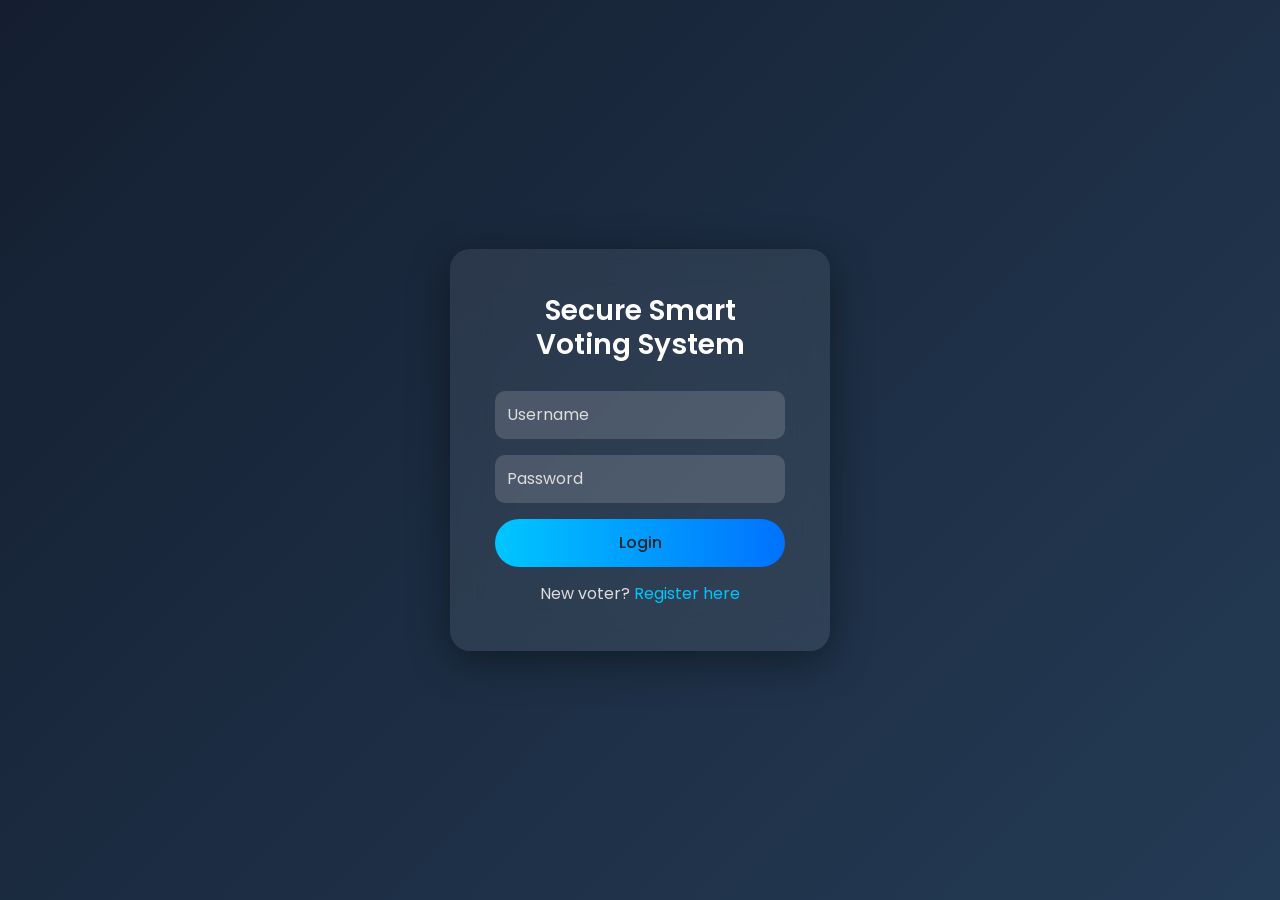
<file: templates/login.html>
<!DOCTYPE html>
<html>
<head>

<title>Secure Smart Voting System</title>

<meta name="viewport" content="width=device-width, initial-scale=1">

<link href="https://cdn.jsdelivr.net/npm/bootstrap@5.3.2/dist/css/bootstrap.min.css" rel="stylesheet">

<link href="https://fonts.googleapis.com/css2?family=Poppins:wght@300;500;700&display=swap" rel="stylesheet">

<style>

body{
height:100vh;
margin:0;
font-family:'Poppins',sans-serif;

background:linear-gradient(
135deg,
#141E30,
#243B55
);

display:flex;
align-items:center;
justify-content:center;
}


/* GLASS CARD */

.login-card{

background:rgba(255,255,255,0.08);

backdrop-filter:blur(18px);

border-radius:20px;

padding:45px;

width:380px;

box-shadow:0px 10px 40px rgba(0,0,0,0.4);

}


/* TITLE */

.login-title{

text-align:center;

font-weight:600;

color:white;

margin-bottom:30px;

}


/* INPUT STYLE */

.form-control{

background:rgba(255,255,255,0.15);

border:none;

color:white;

padding:12px;

border-radius:10px;

}


.form-control::placeholder{

color:#ddd;

}


/* BUTTON */

.login-btn{

background:linear-gradient(
90deg,
#00c6ff,
#0072ff
);

border:none;

border-radius:30px;

padding:12px;

font-weight:500;

transition:.3s;

}


.login-btn:hover{

transform:scale(1.03);

}


/* FOOTER */

.login-footer{

text-align:center;

margin-top:15px;

color:#ddd;

}


.login-footer a{

color:#00c6ff;

text-decoration:none;

}

</style>

</head>

<body>


<div class="login-card">


<h3 class="login-title">

Secure Smart Voting System

</h3>


<form method="POST">


<input
type="text"
name="username"
placeholder="Username"
class="form-control mb-3"
required
>


<input
type="password"
name="password"
placeholder="Password"
class="form-control mb-3"
required
>


<button class="btn login-btn w-100">

Login

</button>


</form>


<div class="login-footer">

New voter?

<a href="/register">

Register here

</a>

</div>


</div>


</body>
</html>
</file>
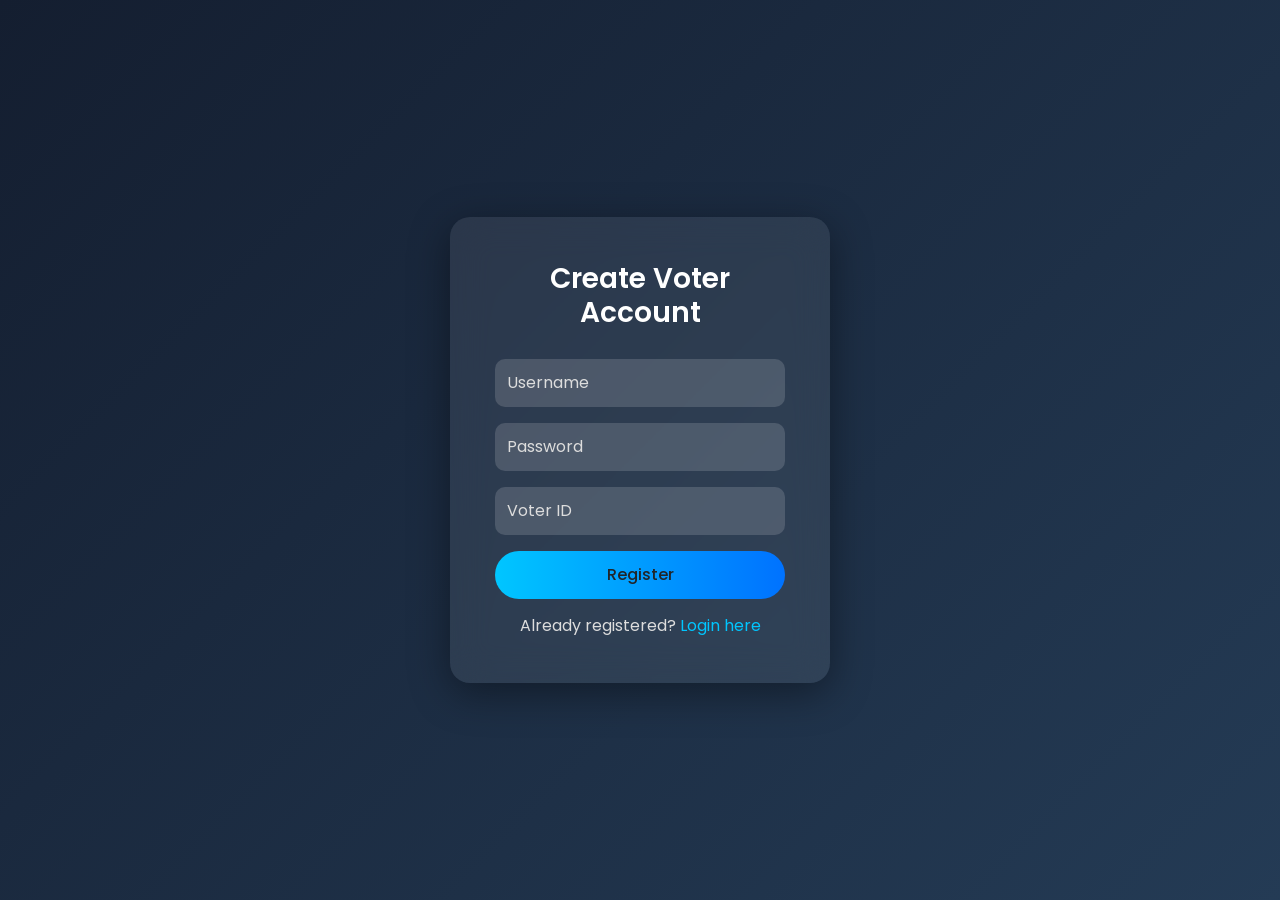
<file: templates/register.html>
<!DOCTYPE html>
<html>
<head>

<title>Register</title>

<meta name="viewport" content="width=device-width, initial-scale=1">

<link href="https://cdn.jsdelivr.net/npm/bootstrap@5.3.2/dist/css/bootstrap.min.css" rel="stylesheet">

<link href="https://fonts.googleapis.com/css2?family=Poppins:wght@300;500;700&display=swap" rel="stylesheet">

<style>

body{

height:100vh;

margin:0;

font-family:'Poppins',sans-serif;

background:linear-gradient(
135deg,
#141E30,
#243B55
);

display:flex;
align-items:center;
justify-content:center;

}


/* GLASS CARD */

.register-card{

background:rgba(255,255,255,0.08);

backdrop-filter:blur(18px);

border-radius:20px;

padding:45px;

width:380px;

box-shadow:0px 10px 40px rgba(0,0,0,0.4);

}


/* TITLE */

.register-title{

text-align:center;

font-weight:600;

color:white;

margin-bottom:30px;

}


/* INPUT STYLE */

.form-control{

background:rgba(255,255,255,0.15);

border:none;

color:white;

padding:12px;

border-radius:10px;

}


.form-control::placeholder{

color:#ddd;

}


/* BUTTON */

.register-btn{

background:linear-gradient(
90deg,
#00c6ff,
#0072ff
);

border:none;

border-radius:30px;

padding:12px;

font-weight:500;

transition:.3s;

}


.register-btn:hover{

transform:scale(1.03);

}


/* FOOTER */

.register-footer{

text-align:center;

margin-top:15px;

color:#ddd;

}


.register-footer a{

color:#00c6ff;

text-decoration:none;

}

</style>

</head>

<body>


<div class="register-card">


<h3 class="register-title">

Create Voter Account

</h3>


<form method="POST">


<input
type="text"
name="username"
placeholder="Username"
class="form-control mb-3"
required
>


<input
type="password"
name="password"
placeholder="Password"
class="form-control mb-3"
required
>


<input
type="text"
name="voter_id"
placeholder="Voter ID"
class="form-control mb-3"
required
>


<button class="btn register-btn w-100">

Register

</button>


</form>


<div class="register-footer">

Already registered?

<a href="/login">

Login here

</a>

</div>


</div>


</body>
</html>
</file>
